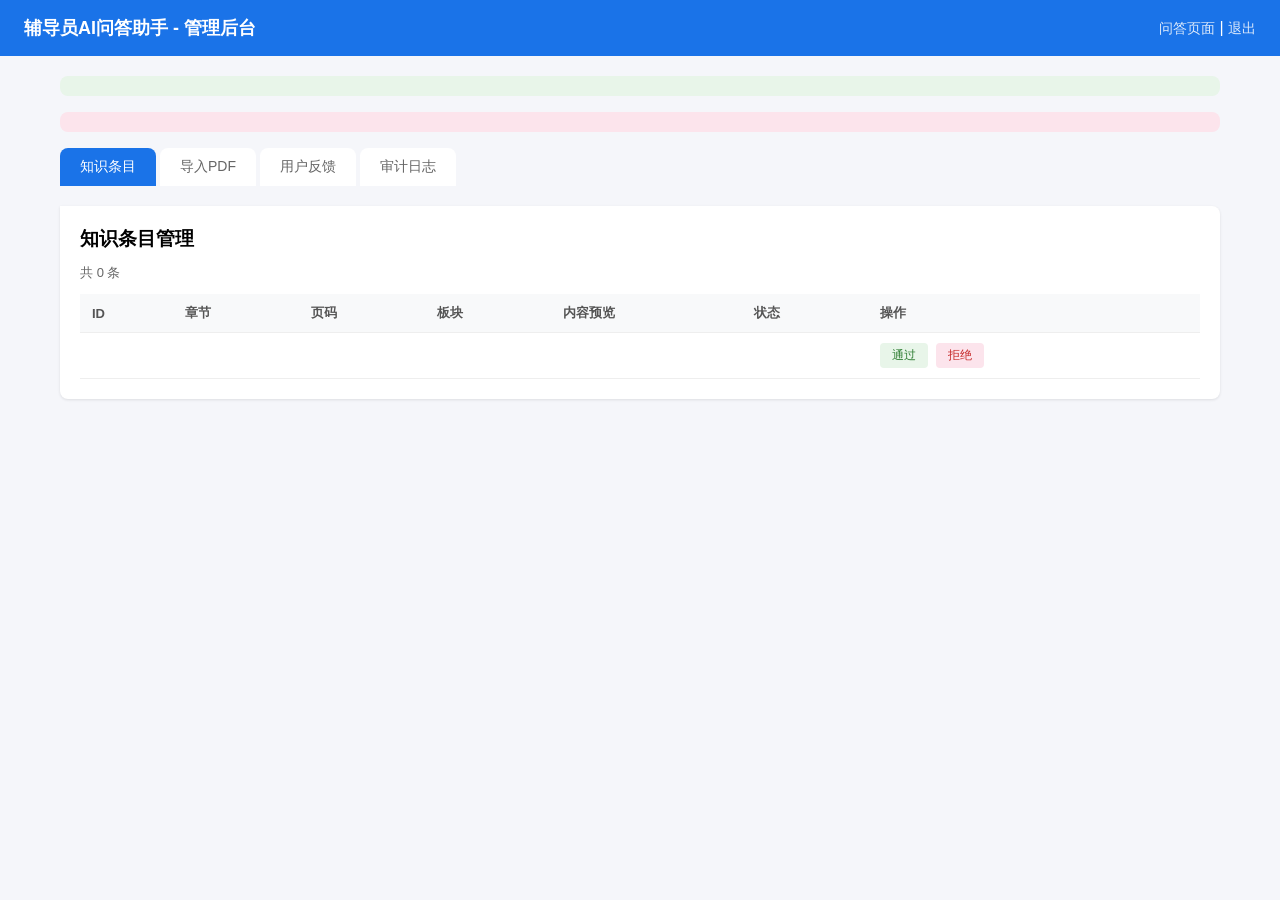
<file: backend/src/main/resources/templates/admin.html>
<!DOCTYPE html>
<html lang="zh-CN" xmlns:th="http://www.thymeleaf.org">
<head>
    <meta charset="UTF-8">
    <meta name="viewport" content="width=device-width, initial-scale=1.0">
    <title>管理后台 - 辅导员AI问答助手</title>
    <style>
        * { margin: 0; padding: 0; box-sizing: border-box; }
        body { font-family: -apple-system, BlinkMacSystemFont, "Segoe UI", "PingFang SC", "Microsoft YaHei", sans-serif; background: #f5f6fa; }
        .header { background: #1a73e8; color: white; padding: 16px 24px; display: flex; justify-content: space-between; align-items: center; }
        .header h1 { font-size: 18px; }
        .header a { color: white; text-decoration: none; font-size: 14px; opacity: 0.85; }
        .container { max-width: 1200px; margin: 20px auto; padding: 0 20px; }
        .tabs { display: flex; gap: 4px; margin-bottom: 20px; }
        .tab { padding: 10px 20px; background: white; border: none; border-radius: 8px 8px 0 0; cursor: pointer; font-size: 14px; color: #666; }
        .tab.active { background: #1a73e8; color: white; }
        .panel { display: none; background: white; border-radius: 0 8px 8px 8px; padding: 20px; box-shadow: 0 1px 3px rgba(0,0,0,0.1); }
        .panel.active { display: block; }
        table { width: 100%; border-collapse: collapse; font-size: 13px; }
        th, td { padding: 10px 12px; text-align: left; border-bottom: 1px solid #eee; }
        th { background: #f8f9fa; font-weight: 600; color: #555; }
        .status-PENDING { color: #e65100; font-weight: 600; }
        .status-APPROVED { color: #2e7d32; font-weight: 600; }
        .status-REJECTED { color: #c62828; font-weight: 600; }
        .btn { padding: 4px 12px; border: none; border-radius: 4px; cursor: pointer; font-size: 12px; margin-right: 4px; }
        .btn-approve { background: #e8f5e9; color: #2e7d32; }
        .btn-reject { background: #fce4ec; color: #c62828; }
        .btn:hover { opacity: 0.8; }
        .ingest-form { margin-bottom: 20px; padding: 16px; background: #f8f9fa; border-radius: 8px; }
        .ingest-form input { padding: 8px; border: 1px solid #ddd; border-radius: 4px; width: 400px; }
        .ingest-form button { padding: 8px 16px; background: #1a73e8; color: white; border: none; border-radius: 4px; cursor: pointer; }
        .message { padding: 10px 16px; border-radius: 8px; margin-bottom: 16px; }
        .message.success { background: #e8f5e9; color: #2e7d32; }
        .message.error { background: #fce4ec; color: #c62828; }
        .content-preview { max-width: 300px; white-space: nowrap; overflow: hidden; text-overflow: ellipsis; }
    </style>
</head>
<body>
    <div class="header">
        <h1>辅导员AI问答助手 - 管理后台</h1>
        <div><a href="/chat">问答页面</a> | <a href="#" onclick="logout()">退出</a></div>
    </div>
    <div class="container">
        <div th:if="${message}" class="message success" th:text="${message}"></div>
        <div th:if="${error}" class="message error" th:text="${error}"></div>

        <div class="tabs">
            <button class="tab active" onclick="switchTab('chunks')">知识条目</button>
            <button class="tab" onclick="switchTab('ingest')">导入PDF</button>
            <button class="tab" onclick="switchTab('feedback')">用户反馈</button>
            <button class="tab" onclick="switchTab('audit')">审计日志</button>
        </div>

        <div id="tab-chunks" class="panel active">
            <h3 style="margin-bottom:12px;">知识条目管理</h3>
            <p style="margin-bottom:12px;font-size:13px;color:#666;">共 <span th:text="${chunks != null ? chunks.size() : 0}">0</span> 条</p>
            <table>
                <thead><tr><th>ID</th><th>章节</th><th>页码</th><th>板块</th><th>内容预览</th><th>状态</th><th>操作</th></tr></thead>
                <tbody>
                    <tr th:each="chunk : ${chunks}">
                        <td th:text="${chunk.id}"></td>
                        <td th:text="${chunk.chapterTitle}"></td>
                        <td th:text="${chunk.pageStart + '-' + chunk.pageEnd}"></td>
                        <td th:text="${chunk.categories}"></td>
                        <td class="content-preview" th:text="${#strings.abbreviate(chunk.content, 60)}"></td>
                        <td><span th:class="'status-' + ${chunk.reviewStatus}" th:text="${chunk.reviewStatus}"></span></td>
                        <td>
                            <form th:if="${chunk.reviewStatus.name() == 'PENDING'}" style="display:inline;" th:action="'/admin/chunks/' + ${chunk.id} + '/approve'" method="post">
                                <button class="btn btn-approve" type="submit">通过</button>
                            </form>
                            <form th:if="${chunk.reviewStatus.name() == 'PENDING'}" style="display:inline;" th:action="'/admin/chunks/' + ${chunk.id} + '/reject'" method="post">
                                <button class="btn btn-reject" type="submit">拒绝</button>
                            </form>
                        </td>
                    </tr>
                </tbody>
            </table>
        </div>

        <div id="tab-ingest" class="panel">
            <h3 style="margin-bottom:12px;">导入PDF</h3>
            <div class="ingest-form">
                <form action="/admin/ingest" method="post">
                    <label>PDF文件路径: <input type="text" name="pdfPath" placeholder="例如: ./学生手册(1)-1.pdf" required></label>
                    <button type="submit">开始导入</button>
                </form>
            </div>
            <p style="font-size:13px;color:#666;">导入后所有知识条目默认为PENDING状态，需要管理员审核后才能参与正式回答。</p>
        </div>

        <div id="tab-feedback" class="panel">
            <h3 style="margin-bottom:12px;">用户反馈</h3>
            <table>
                <thead><tr><th>消息ID</th><th>类型</th><th>原因</th><th>时间</th></tr></thead>
                <tbody>
                    <tr th:each="fb : ${feedbacks}">
                        <td th:text="${fb.messageId}"></td>
                        <td th:text="${fb.feedbackType}"></td>
                        <td th:text="${fb.reason}"></td>
                        <td th:text="${fb.createdAt}"></td>
                    </tr>
                </tbody>
            </table>
            <p th:if="${feedbacks == null || feedbacks.isEmpty()}" style="color:#999;">暂无反馈</p>
        </div>

        <div id="tab-audit" class="panel">
            <h3 style="margin-bottom:12px;">审计日志</h3>
            <table>
                <thead><tr><th>操作</th><th>操作人</th><th>目标</th><th>详情</th><th>时间</th></tr></thead>
                <tbody>
                    <tr th:each="log : ${risks}">
                        <td th:text="${log.action}"></td>
                        <td th:text="${log.operator}"></td>
                        <td th:text="${log.targetType + ':' + log.targetId}"></td>
                        <td th:text="${log.details}"></td>
                        <td th:text="${log.createdAt}"></td>
                    </tr>
                </tbody>
            </table>
            <p th:if="${risks == null || risks.isEmpty()}" style="color:#999;">暂无日志</p>
        </div>
    </div>
    <script>
        function switchTab(name) {
            document.querySelectorAll('.tab').forEach(t => t.classList.remove('active'));
            document.querySelectorAll('.panel').forEach(p => p.classList.remove('active'));
            event.target.classList.add('active');
            document.getElementById('tab-' + name).classList.add('active');
        }
        async function logout() {
            await fetch('/api/v1/admin/logout', {method:'POST'});
            window.location.href = '/login';
        }
    </script>
</body>
</html>
</file>
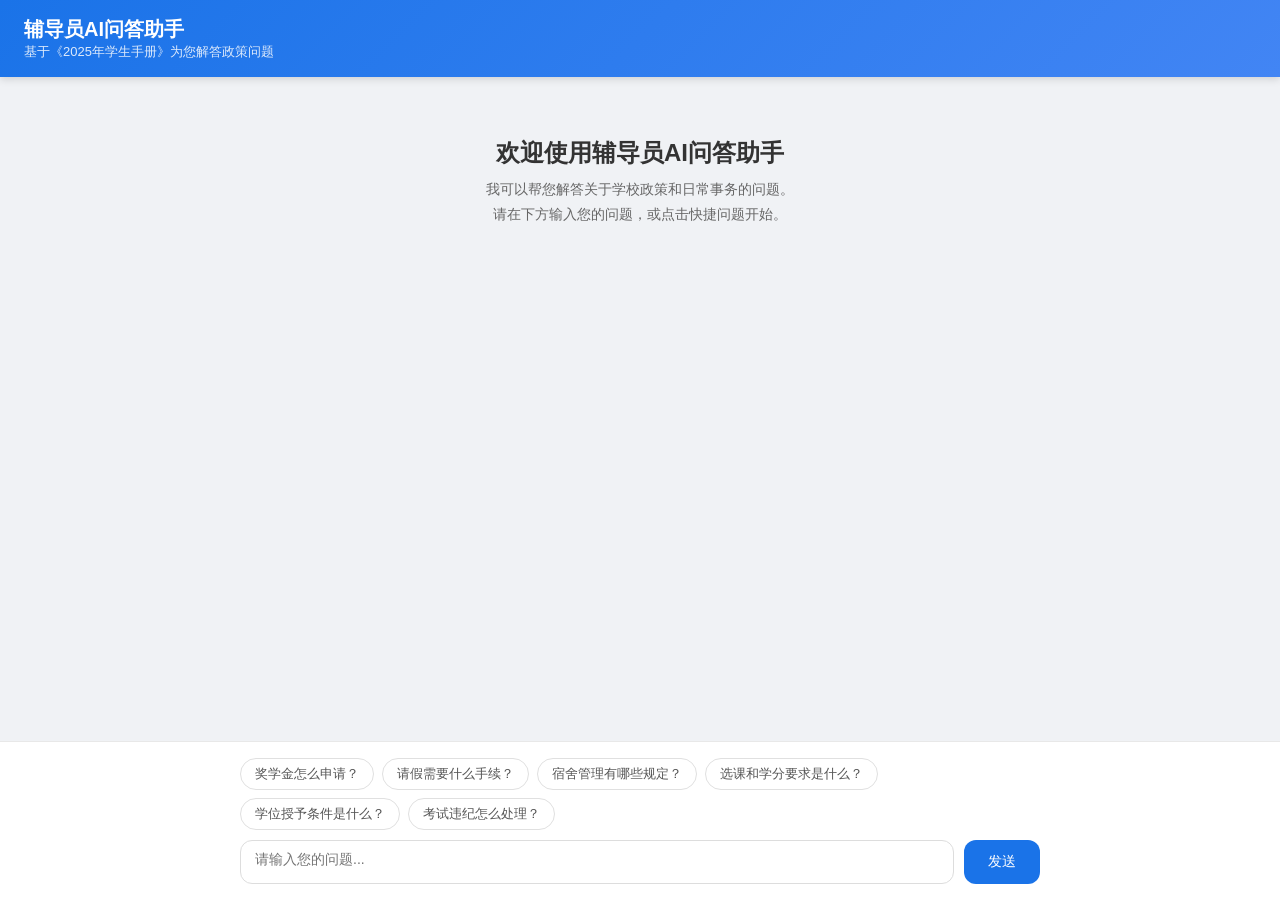
<file: backend/src/main/resources/templates/chat.html>
<!DOCTYPE html>
<html lang="zh-CN" xmlns:th="http://www.thymeleaf.org">
<head>
    <meta charset="UTF-8">
    <meta name="viewport" content="width=device-width, initial-scale=1.0">
    <title>辅导员AI问答助手</title>
    <style>
        * { margin: 0; padding: 0; box-sizing: border-box; }
        body { font-family: -apple-system, BlinkMacSystemFont, "Segoe UI", "PingFang SC", "Microsoft YaHei", sans-serif; background: #f0f2f5; height: 100vh; display: flex; flex-direction: column; }
        .header { background: linear-gradient(135deg, #1a73e8, #4285f4); color: white; padding: 16px 24px; display: flex; align-items: center; gap: 12px; box-shadow: 0 2px 8px rgba(0,0,0,0.15); }
        .header h1 { font-size: 20px; font-weight: 600; }
        .header .subtitle { font-size: 13px; opacity: 0.85; }
        .chat-container { flex: 1; overflow-y: auto; padding: 20px; max-width: 800px; width: 100%; margin: 0 auto; }
        .message { margin-bottom: 16px; display: flex; gap: 10px; animation: fadeIn 0.3s; }
        @keyframes fadeIn { from { opacity: 0; transform: translateY(10px); } to { opacity: 1; transform: translateY(0); } }
        .message.user { flex-direction: row-reverse; }
        .avatar { width: 36px; height: 36px; border-radius: 50%; display: flex; align-items: center; justify-content: center; font-size: 16px; flex-shrink: 0; }
        .message.user .avatar { background: #e3f2fd; }
        .message.assistant .avatar { background: #e8f5e9; }
        .bubble { max-width: 70%; padding: 12px 16px; border-radius: 16px; line-height: 1.6; font-size: 14px; white-space: pre-wrap; word-break: break-word; }
        .message.user .bubble { background: #1a73e8; color: white; border-bottom-right-radius: 4px; }
        .message.assistant .bubble { background: white; color: #333; border: 1px solid #e8e8e8; border-bottom-left-radius: 4px; box-shadow: 0 1px 3px rgba(0,0,0,0.08); }
        .citations { margin-top: 8px; padding: 8px 12px; background: #f8f9fa; border-radius: 8px; font-size: 12px; }
        .citations summary { cursor: pointer; color: #1a73e8; font-weight: 500; }
        .citation-item { margin-top: 6px; padding: 6px 8px; background: white; border-radius: 4px; border-left: 3px solid #1a73e8; }
        .citation-meta { color: #666; font-size: 11px; }
        .risk-badge { display: inline-block; padding: 2px 8px; border-radius: 10px; font-size: 11px; font-weight: 600; margin-top: 4px; }
        .risk-NONE { display: none; }
        .risk-LOW { background: #fff3e0; color: #e65100; }
        .risk-MEDIUM { background: #fff3e0; color: #e65100; }
        .risk-HIGH { background: #fce4ec; color: #c62828; }
        .risk-CRITICAL { background: #fce4ec; color: #c62828; font-weight: bold; }
        .feedback-bar { display: flex; gap: 8px; margin-top: 6px; }
        .feedback-btn { background: none; border: 1px solid #ddd; border-radius: 12px; padding: 2px 10px; font-size: 11px; cursor: pointer; color: #666; }
        .feedback-btn:hover { border-color: #1a73e8; color: #1a73e8; }
        .input-area { padding: 16px 24px; background: white; border-top: 1px solid #e8e8e8; }
        .input-wrapper { max-width: 800px; margin: 0 auto; display: flex; gap: 10px; }
        .input-wrapper textarea { flex: 1; padding: 10px 14px; border: 1px solid #ddd; border-radius: 12px; resize: none; font-size: 14px; font-family: inherit; outline: none; min-height: 44px; max-height: 120px; }
        .input-wrapper textarea:focus { border-color: #1a73e8; }
        .input-wrapper button { padding: 10px 24px; background: #1a73e8; color: white; border: none; border-radius: 12px; cursor: pointer; font-size: 14px; font-weight: 500; }
        .input-wrapper button:hover { background: #1557b0; }
        .input-wrapper button:disabled { background: #ccc; cursor: not-allowed; }
        .quick-actions { max-width: 800px; margin: 0 auto 10px; display: flex; flex-wrap: wrap; gap: 8px; }
        .quick-btn { background: white; border: 1px solid #e0e0e0; border-radius: 16px; padding: 6px 14px; font-size: 13px; cursor: pointer; color: #555; }
        .quick-btn:hover { border-color: #1a73e8; color: #1a73e8; background: #e8f0fe; }
        .welcome { text-align: center; padding: 40px 20px; color: #666; }
        .welcome h2 { color: #333; margin-bottom: 8px; }
        .welcome p { font-size: 14px; line-height: 1.8; }
        .loading { display: none; text-align: center; padding: 10px; color: #999; }
    </style>
</head>
<body>
    <div class="header">
        <div>
            <h1>辅导员AI问答助手</h1>
            <div class="subtitle">基于《2025年学生手册》为您解答政策问题</div>
        </div>
    </div>

    <div class="chat-container" id="chatContainer">
        <div class="welcome" id="welcome">
            <h2>欢迎使用辅导员AI问答助手</h2>
            <p>我可以帮您解答关于学校政策和日常事务的问题。<br>请在下方输入您的问题，或点击快捷问题开始。</p>
        </div>
        <div class="loading" id="loading">正在思考中...</div>
    </div>

    <div class="input-area">
        <div class="quick-actions" id="quickActions">
            <button class="quick-btn" onclick="askQuick(this)">奖学金怎么申请？</button>
            <button class="quick-btn" onclick="askQuick(this)">请假需要什么手续？</button>
            <button class="quick-btn" onclick="askQuick(this)">宿舍管理有哪些规定？</button>
            <button class="quick-btn" onclick="askQuick(this)">选课和学分要求是什么？</button>
            <button class="quick-btn" onclick="askQuick(this)">学位授予条件是什么？</button>
            <button class="quick-btn" onclick="askQuick(this)">考试违纪怎么处理？</button>
        </div>
        <div class="input-wrapper">
            <textarea id="messageInput" placeholder="请输入您的问题..." rows="1"
                      onkeydown="if(event.key==='Enter'&&!event.shiftKey){event.preventDefault();sendMessage();}"></textarea>
            <button id="sendBtn" onclick="sendMessage()">发送</button>
        </div>
    </div>

    <script>
        let conversationId = null;
        const container = document.getElementById('chatContainer');
        const input = document.getElementById('messageInput');
        const sendBtn = document.getElementById('sendBtn');
        const loading = document.getElementById('loading');
        const welcome = document.getElementById('welcome');
        const quickActions = document.getElementById('quickActions');

        function askQuick(btn) {
            input.value = btn.textContent;
            sendMessage();
        }

        async function sendMessage() {
            const msg = input.value.trim();
            if (!msg) return;

            welcome.style.display = 'none';
            quickActions.style.display = 'none';
            input.value = '';
            input.style.height = 'auto';
            addMessage('user', msg);
            loading.style.display = 'block';
            sendBtn.disabled = true;

            try {
                const resp = await fetch('/api/v1/chat', {
                    method: 'POST',
                    headers: {'Content-Type': 'application/json'},
                    body: JSON.stringify({conversation_id: conversationId, message: msg, channel: 'web'})
                });
                const data = await resp.json();
                conversationId = data.conversation_id;
                loading.style.display = 'none';
                addAssistantMessage(data);
            } catch (e) {
                loading.style.display = 'none';
                addMessage('assistant', '抱歉，网络错误，请稍后重试。');
            }
            sendBtn.disabled = false;
            input.focus();
        }

        function addMessage(role, text) {
            const div = document.createElement('div');
            div.className = 'message ' + role;
            const avatar = role === 'user' ? '👤' : '🤖';
            div.innerHTML = '<div class="avatar">' + avatar + '</div><div class="bubble">' + escapeHtml(text) + '</div>';
            container.appendChild(div);
            container.scrollTop = container.scrollHeight;
        }

        function addAssistantMessage(data) {
            const div = document.createElement('div');
            div.className = 'message assistant';
            let html = '<div class="avatar">🤖</div><div class="bubble">';
            html += escapeHtml(data.answer);

            if (data.risk_level && data.risk_level !== 'NONE') {
                html += '<br><span class="risk-badge risk-' + data.risk_level + '">风险等级: ' + data.risk_level + '</span>';
            }

            if (data.citations && data.citations.length > 0) {
                html += '<details class="citations"><summary>📖 依据来源 (' + data.citations.length + '条)</summary>';
                data.citations.forEach(c => {
                    html += '<div class="citation-item">';
                    html += '<div><strong>' + escapeHtml(c.chapter_title || '') + '</strong></div>';
                    html += '<div class="citation-meta">页码: ' + c.page_start + '-' + c.page_end;
                    if (c.article_ref) html += ' | 条款: ' + escapeHtml(c.article_ref);
                    html += ' | 相关度: ' + (c.score * 100).toFixed(0) + '%</div>';
                    html += '<div style="margin-top:4px;font-size:12px;color:#555;">' + escapeHtml(c.content_snippet || '') + '</div>';
                    html += '</div>';
                });
                html += '</details>';
            }

            if (data.needs_human_review) {
                html += '<br><span style="color:#c62828;font-size:12px;">⚠ 此问题建议联系辅导员或相关部门获取进一步帮助</span>';
            }

            html += '<div class="feedback-bar">';
            html += '<button class="feedback-btn" onclick="sendFeedback(\'' + data.request_id + '\',\'HELPFUL\',this)">有帮助</button>';
            html += '<button class="feedback-btn" onclick="sendFeedback(\'' + data.request_id + '\',\'NOT_HELPFUL\',this)">无帮助</button>';
            html += '<button class="feedback-btn" onclick="sendFeedback(\'' + data.request_id + '\',\'REPORT\',this)">举报</button>';
            html += '</div></div>';
            div.innerHTML = html;
            container.appendChild(div);
            container.scrollTop = container.scrollHeight;
        }

        async function sendFeedback(messageId, type, btn) {
            try {
                await fetch('/api/v1/feedback', {
                    method: 'POST',
                    headers: {'Content-Type': 'application/json'},
                    body: JSON.stringify({message_id: messageId, feedback_type: type})
                });
                btn.textContent = '✓ 已反馈';
                btn.disabled = true;
            } catch (e) {}
        }

        function escapeHtml(text) {
            const div = document.createElement('div');
            div.textContent = text;
            return div.innerHTML;
        }

        input.addEventListener('input', function() {
            this.style.height = 'auto';
            this.style.height = Math.min(this.scrollHeight, 120) + 'px';
        });
    </script>
</body>
</html>
</file>
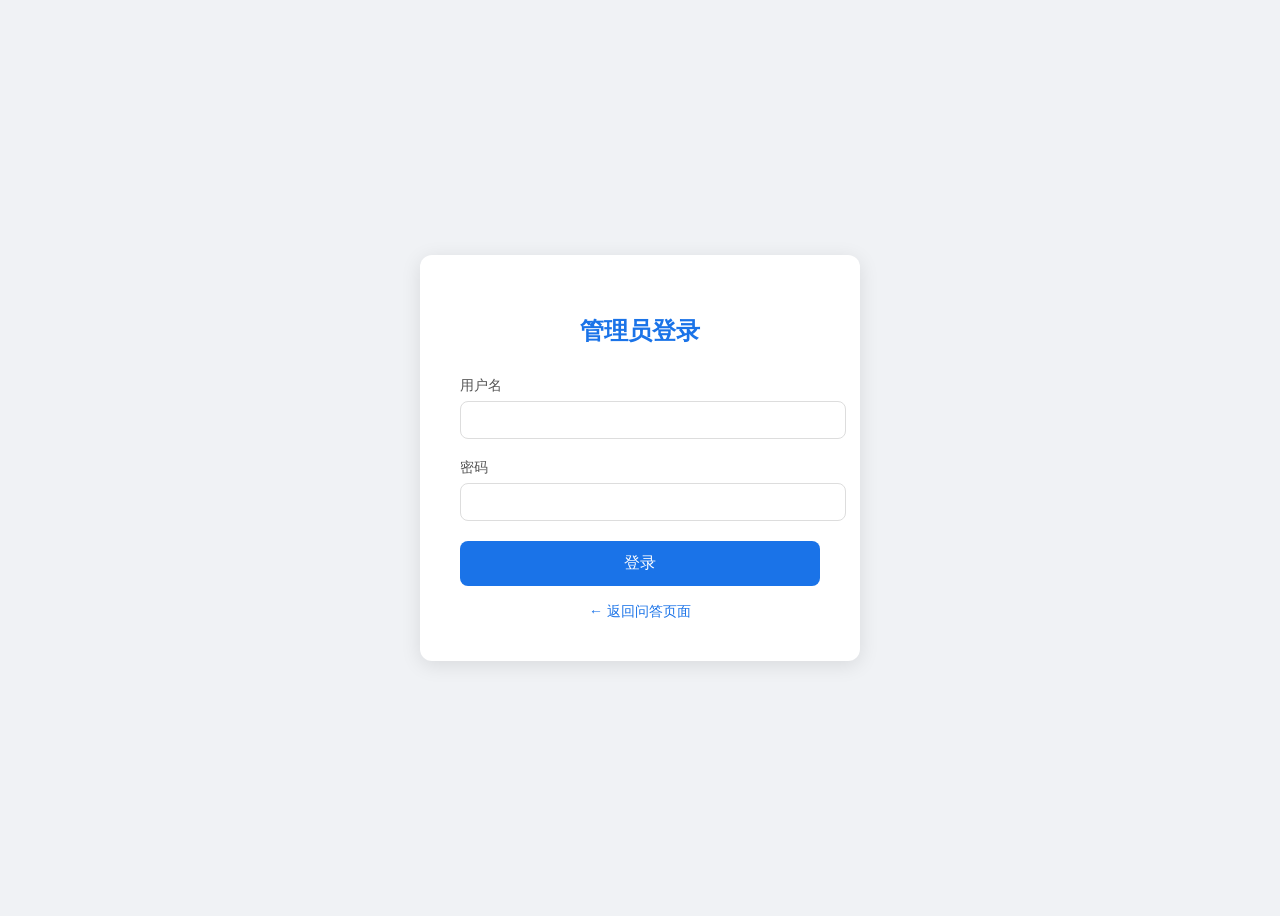
<file: backend/src/main/resources/templates/login.html>
<!DOCTYPE html>
<html lang="zh-CN" xmlns:th="http://www.thymeleaf.org">
<head>
    <meta charset="UTF-8">
    <meta name="viewport" content="width=device-width, initial-scale=1.0">
    <title>管理员登录 - 辅导员AI问答助手</title>
    <style>
        body { font-family: -apple-system, BlinkMacSystemFont, "Segoe UI", "PingFang SC", "Microsoft YaHei", sans-serif; background: #f0f2f5; display: flex; align-items: center; justify-content: center; min-height: 100vh; }
        .login-card { background: white; border-radius: 12px; padding: 40px; width: 360px; box-shadow: 0 4px 20px rgba(0,0,0,0.1); }
        .login-card h2 { text-align: center; color: #1a73e8; margin-bottom: 30px; }
        .form-group { margin-bottom: 20px; }
        .form-group label { display: block; margin-bottom: 6px; font-size: 14px; color: #555; }
        .form-group input { width: 100%; padding: 10px 12px; border: 1px solid #ddd; border-radius: 8px; font-size: 14px; outline: none; }
        .form-group input:focus { border-color: #1a73e8; }
        .login-btn { width: 100%; padding: 12px; background: #1a73e8; color: white; border: none; border-radius: 8px; font-size: 16px; cursor: pointer; }
        .login-btn:hover { background: #1557b0; }
        .error { color: #c62828; font-size: 13px; text-align: center; margin-bottom: 10px; }
        .back-link { text-align: center; margin-top: 16px; }
        .back-link a { color: #1a73e8; text-decoration: none; font-size: 14px; }
    </style>
</head>
<body>
    <div class="login-card">
        <h2>管理员登录</h2>
        <div class="error" id="error"></div>
        <form onsubmit="return doLogin(event)">
            <div class="form-group">
                <label>用户名</label>
                <input type="text" id="username" required autocomplete="username">
            </div>
            <div class="form-group">
                <label>密码</label>
                <input type="password" id="password" required autocomplete="current-password">
            </div>
            <button type="submit" class="login-btn">登录</button>
        </form>
        <div class="back-link"><a href="/chat">← 返回问答页面</a></div>
    </div>
    <script>
        async function doLogin(e) {
            e.preventDefault();
            const resp = await fetch('/api/v1/admin/login', {
                method: 'POST',
                headers: {'Content-Type': 'application/json'},
                body: JSON.stringify({username: document.getElementById('username').value, password: document.getElementById('password').value})
            });
            if (resp.ok) { window.location.href = '/admin'; }
            else { const data = await resp.json(); document.getElementById('error').textContent = data.message || '登录失败'; }
            return false;
        }
    </script>
</body>
</html>
</file>
